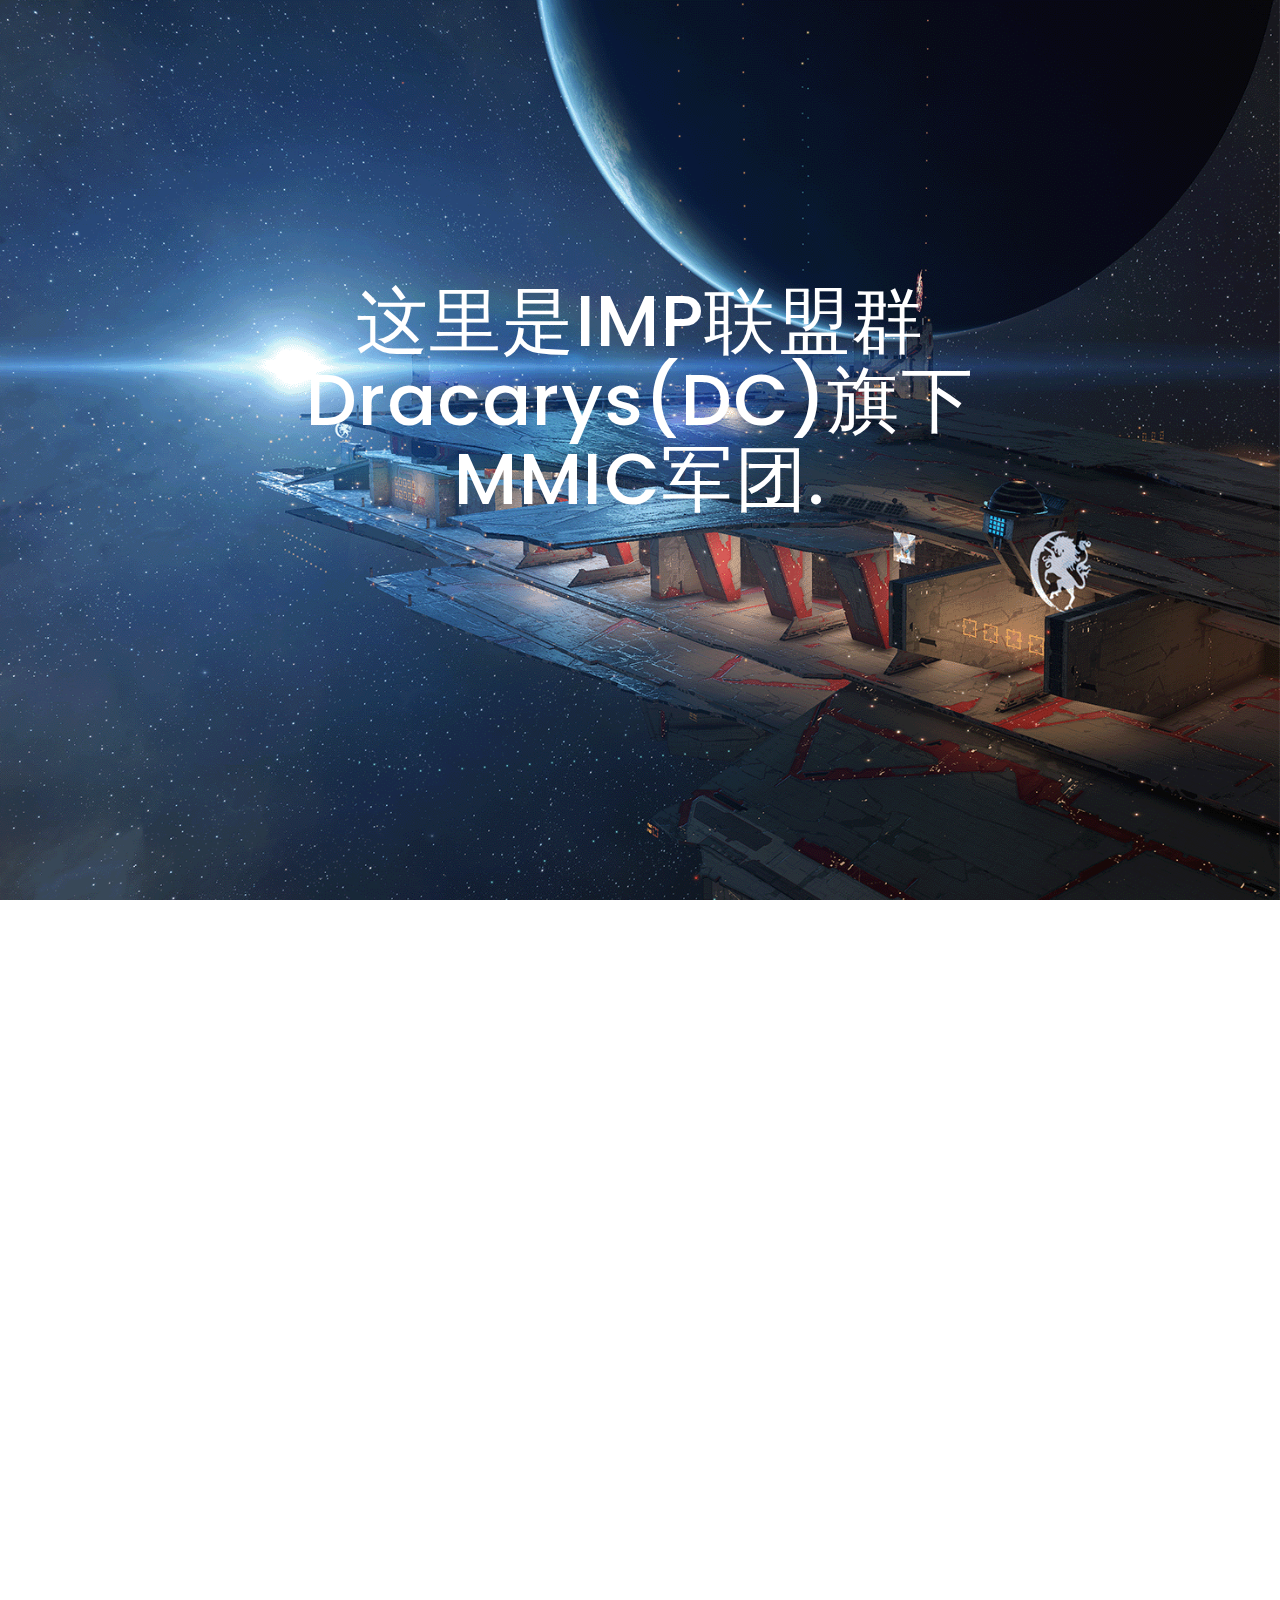
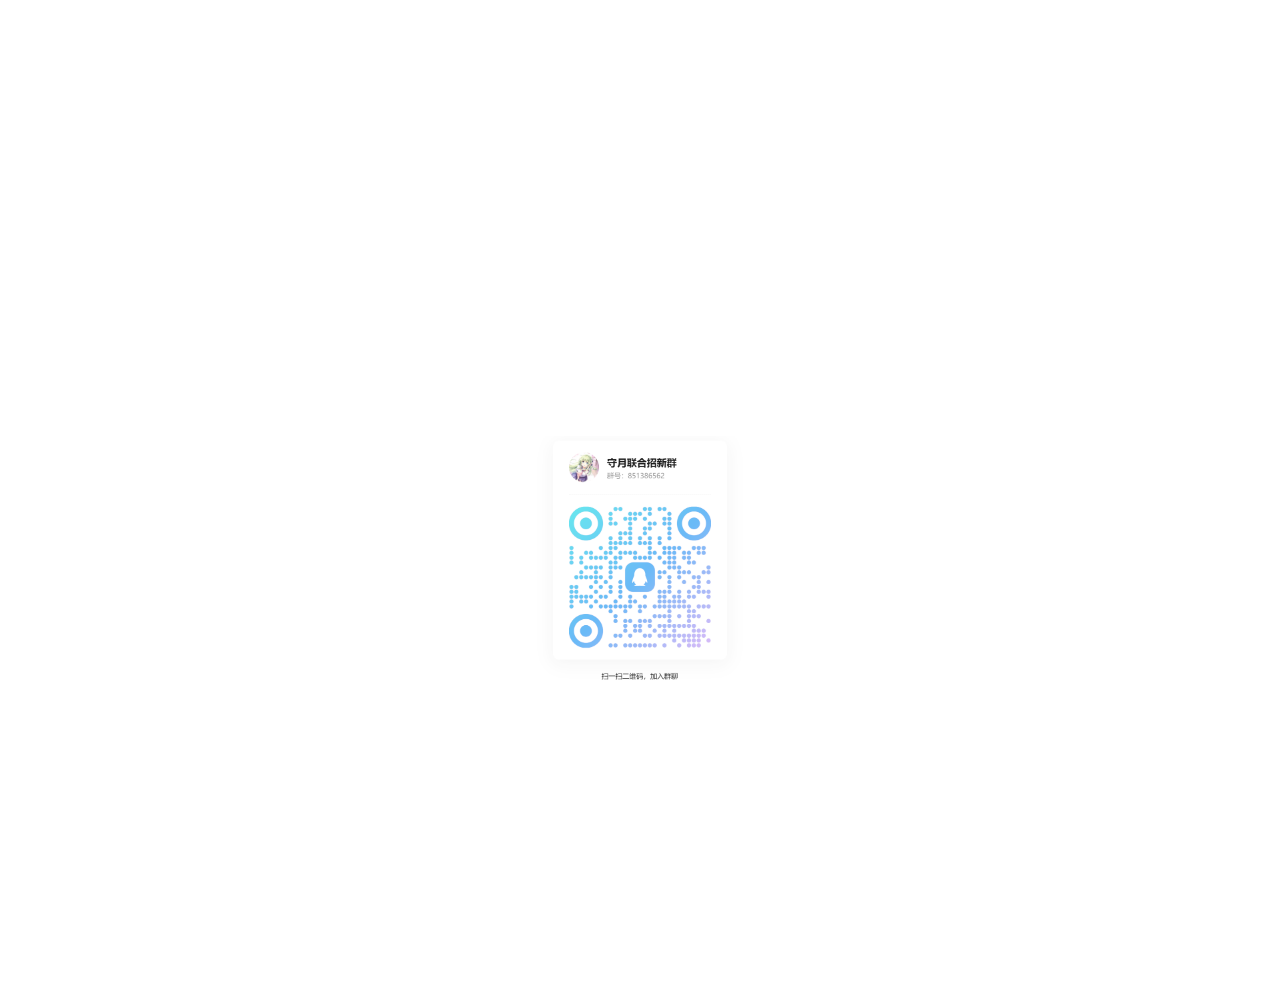
<file: index.html>
<!doctype html>

<html lang="zh">
   
   
<head>


    <!-- META -->
    <meta charset="utf-8">
    <meta name="robots" content="noodp">
    <meta name="viewport" content="width=device-width, initial-scale=1, maximum-scale=1, user-scalable=no">

    <!-- PAGE TITLE -->
    <title>MMIC</title>

    <!-- FAVICON -->
    <link rel="shortcut icon" href="assets/img/favicon.png">

    <!-- FONTS -->
    <link href="https://fonts.googleapis.com/css?family=Poppins:300,400,500,600,700&amp;subset=latin-ext" rel="stylesheet">

    <!-- STYLESHEETS -->
    <!-- CSS -->
    <link href="https://cdn.bootcdn.net/ajax/libs/twitter-bootstrap/4.6.2/css/bootstrap.min.css" rel="stylesheet" integrity="sha384-xOolHFLEh07PJGoPkLv1IbcEPTNtaed2xpHsD9ESMhqIYd0nLMwNLD69Npy4HI+N" crossorigin="anonymous">
    <link rel="stylesheet" type="text/css" href="assets/css/plugins.css">
    <link rel="stylesheet" type="text/css" href="assets/css/main.css">


</head>

   
<body>


    <!-- PRELOADER -->
    <div class="preloader">

        <div class="spinner"></div>

    </div>
    <!-- /PRELOADER -->
    <!-- IMAGE CONTAINER -->
    <div class="image-container">

        <div class="background-img"></div>

    </div>
    <!-- /IMAGE CONTAINER -->
    <!-- CONTENT AREA -->
    <div class="content-area">


        <!-- CONTENT AREA INNER -->
        <div class="content-area-inner">


            <!-- INTRO -->
            <section id="intro">


                <!-- CONTAINER MID -->
                <div class="container-mid">


                    <!-- ANIMATION CONTAINER -->
                    <div class="animation-container animation-fade-right" data-animation-delay="0">

                        <h1>这里是IMP联盟群Dracarys(DC)旗下MMIC军团.</h1>

                    </div>
                    <!-- /ANIMATION CONTAINER -->
                    <!-- ANIMATION CONTAINER -->
                    <div class="animation-container animation-fade-right" data-animation-delay="200">

                        <a href="#about" class="smooth-scroll">了解更多<div class="circle"><i class="fa fa-angle-down" aria-hidden="true"></i><i class="fa fa-angle-down" aria-hidden="true"></i></div></a>

                    </div>
                    <!-- /ANIMATION CONTAINER -->


                </div>
                <!-- /CONTAINER MID -->


            </section>
            <!-- /INTRO -->
            <!-- ABOUT -->
            <section id="about">


                <h3 class="headline scroll-animated">关于我们</h3>

                <p class="scroll-animated">
                    我们是IMP联盟群Dracarys(DC)联盟旗下的.MMIC军团。
                    军团自2018年9月加入IMP联盟群，已经度过了6年之久。
                    军团驻地位于逑瑞斯,军团提供摆烂至尊、炸鱼大佬、电鱼老祖、任务大神、
                    新人教官、顶级商人、种菜仙人、挖矿老头、无私制造佬等全方位大佬支持。
                    联盟群更是有12H使命必达快递公司和人称小jita的1DQ1市场，
                    让你购物，快递无忧。总有一款生产方式适合你，
                    现招募各类小伙伴，欢迎加入我们的大家庭！
                </p>

                <p class="scroll-animated">

                </p>


                <!-- CLIENTS -->
                <div class="row clients scroll-animated">


                    <div class="col-md-2 col-xs-6 justify-content-md-center align-self-center"></div>
                    <div class="col-md-4 col-xs-6 justify-content-md-center align-self-center"><img style="width:128px" class="img-responsive" src="assets/img/clients/dclogo.png" alt="MMIC_LOGO"></div>
                    <div class="col-md-4 col-xs-6 justify-content-md-center align-self-center"><img style="width:128px" class="img-responsive" src="assets/img/clients/mmiclogo.png" alt="DC_LOGO"></div>
                    <div class="col-md-2 col-xs-6 justify-content-md-center align-self-center"></div>


                </div>
                <!-- /CLIENTS -->


            </section>
            <!-- /ABOUT -->

            <!-- SERVICE -->
            <section id="service">


                <h3 class="headline scroll-animated">我们可以提供</h3>


                <!-- SERVICE LIST -->
                <ul class="services-list">


                    <!-- SERVICE ITEM -->
                    <li class="service-item scroll-animated">


                        <button class="btn btn-primary collapsed" type="button" data-toggle="collapse" data-target="#collapse-item-1" aria-expanded="false">丰富的资源</button>


                        <!-- COLLAPSE CONTENT -->
                        <div class="collapse" id="collapse-item-1">


                            <!-- COLLAPSE CONTENT INNER -->
                            <div class="well">

                                <p>军团提供新人一对一辅导，让你快速玩转新伊甸。</p>
                                <p>赠送入团启动资金<b><span style="color:red;">200M</span></b>、一套<b><span style="color:red;">+4</span></b>脑插（需注册ESI，且加入语音）。</p>
                                <p><b><span style="color:red;">免费赠送</span></b>联盟出勤所需船，仅某类船的第一艘（需技能达标）。</p>
                                <p>提供<b><span style="color:red;">全境产物</span></b>回收，上门取货，无需等待，当日结算。</p>
                                <p>军团每日不定时集结，包含过洞、散打、反收割等。<b><span style="color:red;">（战损全补）</span></b></p>
                            </div>
                            <!-- /COLLAPSE CONTENT INNER -->


                        </div>
                        <!-- /COLLAPSE CONTENT -->


                    </li>
                    <!-- /SERVICE ITEM -->
                    <!-- SERVICE ITEM -->
                    <li class="service-item scroll-animated">


                        <button class="btn btn-primary collapsed" type="button" data-toggle="collapse" data-target="#collapse-item-2" aria-expanded="false">强大的联盟</button>


                        <!-- COLLAPSE CONTENT -->
                        <div class="collapse" id="collapse-item-2">


                            <!-- COLLAPSE CONTENT INNER -->
                            <div class="well">

                                <p>
                                    提供联盟队<b><span style="color:red;">双份补损</span></b>，联盟队战损后，联盟补一份，军团补一份。可能有的赚，但绝对<b><span style="color:red;">不会亏</span></b>。
                                </p>
                                <p>
                                    军团提供旗舰扶持，入团满6个月，技能达标，出勤达标6个月<b><span style="color:red;">（赠送第一条无畏，第一条后勤航，第一条小航，总共三条旗舰）。</span></b>
                                </p>
                                <p>提供短途快递，联盟群提供<b><span style="color:red;">12H</span></b>当日到达快递。</p>
                                <p>军团、联盟、联盟群等<b><span style="color:red;">各种兴趣小组</span></b>，丰富你的游戏内容。</p>
                                
                            </div>
                            <!-- /COLLAPSE CONTENT INNER -->


                        </div>
                        <!-- /COLLAPSE CONTENT -->


                    </li>
                    <!-- /SERVICE ITEM -->

                </ul>
                <!-- /SERVICE LIST -->


            </section>
            <!-- /SERVICE -->
           
            <!-- CONTACT -->
            <section id="contact">


                <h3 class="headline scroll-animated">联系我们</h3>


                <div class="row">
                    <div class="col-md-4"></div>
                    <div class="col-md-4"><img class="img-responsive" src="assets/img/qqqun.png" alt="QQ"></div>
                    <div class="col-md-4"></div>
                </div>


            </section>
            <!-- /CONTACT -->

            <!-- FOOTER -->
            <section id="footer">





                <p class="scroll-animated">© 2018-2024 Dracarys.MMIC</p>


            </section>
            <!-- /FOOTER -->


        </div>
        <!-- /CONTENT AREA INNER -->


    </div>
    <!-- /CONTENT AREA -->
    <!-- JAVASCRIPTS -->
    <script type="text/javascript" src="assets/js/plugins.js"></script>
    <script type="text/javascript" src="assets/js/main.js"></script>
    <!-- jQuery and JavaScript Bundle with Popper -->
    <script src="https://cdn.bootcdn.net/ajax/libs/twitter-bootstrap/4.6.2/js/bootstrap.bundle.min.js" integrity="sha384-7ymO4nGrkm372HoSbq1OY2DP4pEZnMiA+E0F3zPr+JQQtQ82gQ1HPY3QIVtztVua" crossorigin="anonymous"></script>


</body> 
    
    
</html>
</file>
<file: assets/css/main.css>
/******************************************************************


	------------------------
	-- TABLE OF CONTENTS --
	------------------------
	
	--  01. Basic
	--  02. Preloader
    --  03. Image Container
    --  04. Content Area
    --  05. Content Area --> Intro
    --  06. Content Area --> About
    --  07. Content Area --> Service
    --  08. Content Area --> Work
    --  09. Content Area --> Contact
    --  10. Content Area --> Footer
 
 
 ******************************************************************/




/** 1. Basic
*******************************************************************/

html
{
    font-size: 10px;
}

body
{
    font-family: 'Poppins', sans-serif;
    font-weight: 300;
    font-style: normal;

    color: #fff;
    background: #fff;

    -webkit-font-smoothing: antialiased;
}

h1,
h2,
h3,
h4,
h5,
h6
{
    font-weight: normal;

    letter-spacing: .02em;

    color: #fff;
}

h1
{
    font-size: 7.2rem;
}

h2
{
    font-size: 3.9rem;
}

h3
{
    font-size: 3.4rem;
}

h4
{
    font-size: 2.9rem;
}

h5
{
    font-size: 2.3rem;
}

h6
{
    font-size: 1.9rem;
}

p
{
    font-size: 1.8rem;
    line-height: 1.7em;
}

a,
a:hover,
a:focus
{
    cursor: pointer;
    -webkit-transition: all 300ms ease;
         -o-transition: all 300ms ease;
            transition: all 300ms ease;
    text-decoration: none;

    color: #fff;
}

button
{
    border: 2px solid #fff;
    background: none;
}

.btn-primary,
.btn-primary:hover,
.btn-primary:focus,
.btn-primary:active
{
    border-color: #fff !important;
    outline: none !important;
    background: none !important;
    -webkit-box-shadow: none;
            box-shadow: none;
}

@media (max-width:600px)
{
    html
    {
        font-size: 8px;
    }
}

@media (max-width:500px)
{
    html
    {
        font-size: 7px;
    }
}



/** 2. Preloader
*******************************************************************/

.preloader
{
    position: fixed;
    z-index: 100000;
    top: 0;
    right: 0;

    overflow: hidden;

    width: 100%;
    height: 100%;

    background: #fff;
}

.preloader.hide-preloader
{
    width: 0;

    -webkit-transition: .7s ease .3s;
         -o-transition: .7s ease .3s;
            transition: .7s ease .3s;
}

.preloader .spinner
{
    position: absolute;
    top: 50%;
    left: 50%;

    display: block;

    width: 50px;
    height: 50px;
    margin-top: -25px;
    margin-left: -25px;

    -webkit-animation: spinner-pulse .6s infinite ease-in-out;
            animation: spinner-pulse .6s infinite ease-in-out;
    text-align: center;

    opacity: 1;
    border-radius: 100%;
    background-color: #111;
}

.preloader.hide-preloader .spinner
{
    -webkit-transition: .3s ease;
         -o-transition: .3s ease;
            transition: .3s ease;

    opacity: 0;
}

@-webkit-keyframes spinner-pulse
{
    0%
    {
        -webkit-transform: scale(0);
    }
    100%
    {
        -webkit-transform: scale(1.0);

        opacity: 0;
    }
}

@keyframes spinner-pulse
{
    0%
    {
        -webkit-transform: scale(0);
                transform: scale(0);
    }
    100%
    {
        -webkit-transform: scale(1.0);
                transform: scale(1.0);

        opacity: 0;
    }
}



/** 3. Image Container
*******************************************************************/

.image-container
{
    position: fixed;
    z-index: -1;
    top: 0;
    left: 0;

    width: 100%;
    height: 100%;
}

.image-container .background-img
{
    position: absolute;
    z-index: 1;
    top: 0;
    left: 0;

    width: 100%;
    height: 100%;

    -webkit-transition: opacity 1s ease;
         -o-transition: opacity 1s ease;
            transition: opacity 1s ease;

    background: url(../img/background1.png);
    background-repeat: no-repeat;
    background-size: cover;
}



/** 4. Content Area
*******************************************************************/

.content-area
{
    position: relative;
    left: 0;

    width: 100%;
}

.content-area .content-area-inner
{
    position: relative;

    width: 100%;
    padding: 0 20px;
    overflow-x: hidden;
}

.content-area .content-area-inner section
{
    max-width: 700px;
    margin: 0 auto 20vh auto;
}

.content-area .content-area-inner section:last-child
{
    margin-bottom: 10vh;
}

.content-area .content-area-inner section h3.headline
{
    margin-bottom: 1.4em;
}



/** 5. Content Area --> Intro
*******************************************************************/

#intro
{
    position: relative;

    height: 100vh;
    margin-bottom: 0;

    text-align: center;
}

#intro .container-mid
{
    position: absolute;
    top: 50%;

    width: 100%;

    -webkit-transform: translateY(-50%);
        -ms-transform: translateY(-50%);
            transform: translateY(-50%);
}

#intro .container-mid h1
{
    font-weight: 500;

    margin-bottom: .6em;
}

#intro .container-mid a
{
    font-size: 2.5rem;
    line-height: 2.92em;

    position: relative;

    display: inline-block;
    overflow: hidden;

    -webkit-transition: .2s ease;
         -o-transition: .2s ease;
            transition: .2s ease;
    letter-spacing: .04em;

    border-radius: 100px;
}

#intro .container-mid a .circle
{
    font-size: 1em;
    line-height: 5.7rem;

    position: relative;

    display: inline-block;
    overflow: hidden;

    width: 5.7rem;
    height: 5.7rem;
    margin-left: 1em;

    vertical-align: middle;

    border: 3px solid #fff;
    border-radius: 100%;
}

#intro .container-mid a .circle i
{
    position: absolute;
    top: 50%;
    left: 0;

    width: 100%;

    -webkit-transform: translateY(-50%);
        -ms-transform: translateY(-50%);
            transform: translateY(-50%);
    text-align: center;
}

#intro .container-mid a .circle i:first-child
{
    top: -50%;
}

#intro .container-mid a:hover .circle i:first-child
{
    top: 50%;

    -webkit-transition: .15s ease;
         -o-transition: .15s ease;
            transition: .15s ease;
}

#intro .container-mid a .circle i:last-child
{
    top: 50%;
}

#intro .container-mid a:hover .circle i:last-child
{
    top: 150%;

    -webkit-transition: .15s ease;
         -o-transition: .15s ease;
            transition: .15s ease;
}

#intro .animation-container
{
    -webkit-transition: .5s ease;
         -o-transition: .5s ease;
            transition: .5s ease;
}

#intro .animation-container.animation-fade
{
    opacity: 0;
}

#intro .animation-container.animation-fade.run-animation
{
    opacity: 1;
}

#intro .animation-container.animation-fade-up
{
    -webkit-transform: translateY(10vh);
        -ms-transform: translateY(10vh);
            transform: translateY(10vh);

    opacity: 0;
}

#intro .animation-container.animation-fade-up.run-animation
{
    -webkit-transform: translateY(0);
        -ms-transform: translateY(0);
            transform: translateY(0);

    opacity: 1;
}

#intro .animation-container.animation-fade-down
{
    -webkit-transform: translateY(-10vh);
        -ms-transform: translateY(-10vh);
            transform: translateY(-10vh);

    opacity: 0;
}

#intro .animation-container.animation-fade-down.run-animation
{
    -webkit-transform: translateY(0);
        -ms-transform: translateY(0);
            transform: translateY(0);

    opacity: 1;
}

#intro .animation-container.animation-fade-left
{
    -webkit-transform: translateX(10vh);
        -ms-transform: translateX(10vh);
            transform: translateX(10vh);

    opacity: 0;
}

#intro .animation-container.animation-fade-left.run-animation
{
    -webkit-transform: translateX(0);
        -ms-transform: translateX(0);
            transform: translateX(0);

    opacity: 1;
}

#intro .animation-container.animation-fade-right
{
    -webkit-transform: translateX(-10vh);
        -ms-transform: translateX(-10vh);
            transform: translateX(-10vh);

    opacity: 0;
}

#intro .animation-container.animation-fade-right.run-animation
{
    -webkit-transform: translateX(0);
        -ms-transform: translateX(0);
            transform: translateX(0);

    opacity: 1;
}



/** 6. Content Area --> About
*******************************************************************/

#about p
{
    margin-bottom: 2.2em;
}

#about p:last-child
{
    margin-bottom: 0;
}

#about .clients img
{
    margin-top: 3rem;
}



/** 7. Content Area --> Service
*******************************************************************/

#service .services-list
{
    margin-bottom: 0;
    padding: 0;

    list-style: none;
}

#service .services-list li
{
    display: block;
}

#service .services-list li button
{
    font-size: 2.4rem;
    font-size: 2rem;
    font-weight: 300;
    line-height: 3.4em;

    position: relative;

    display: block;

    width: 100%;
    margin-bottom: 1rem;
    padding: 0;

    text-align: left;

    border: none;
    border-bottom: 2px solid #ccc;
    border-radius: 0;
}

#service .services-list li button:after
{
    font: normal normal normal 14px/1 FontAwesome;
    font-size: 1.7rem;

    position: absolute;
    top: 50%;
    right: 0;

    content: '\f078';
    -webkit-transform: translateY(-50%);
        -ms-transform: translateY(-50%);
            transform: translateY(-50%);

    color: #fff;
}

#service .services-list li .well
{
    min-height: 20px;
    margin-bottom: 0;
    padding: 0;
    padding-top: 2.5rem;
    padding-bottom: 2.5rem;

    -webkit-transition: 1s ease;
         -o-transition: 1s ease;
            transition: 1s ease;

    border: none;
    border-radius: 0;
    background-color: rgba(0,0,0,0);
    -webkit-box-shadow: none;
            box-shadow: none;
}



/** 8. Content Area --> Work
*******************************************************************/

#work .showcase .item
{
    position: relative;

    overflow: hidden;

    width: 100%;
    height: 22rem;
    margin: 0;
    margin-bottom: 6vh;

    cursor: pointer;

    border-radius: 0;
    background: #111;
}

#work .showcase .item:last-child
{
    margin-bottom: 0;
}

#work .showcase .item .info
{
    position: absolute;
    z-index: 100;
    top: 0;
    left: 0;

    width: 0;
    height: 100%;

    -webkit-transition: .25s ease;
         -o-transition: .25s ease;
            transition: .25s ease;

    color: #fff;
    background: #fff;
    background: -webkit-linear-gradient(left, rgba(143,151,219,1) 1%,rgba(0,0,0,0) 100%);
    background: -webkit-gradient(linear, left top, right top, color-stop(1%, rgba(143,151,219,1)),to(rgba(0,0,0,0)));
    background:      -o-linear-gradient(left, rgba(143,151,219,1) 1%,rgba(0,0,0,0) 100%);
    background:         linear-gradient(to right, rgba(143,151,219,1) 1%,rgba(0,0,0,0) 100%);

    filter: progid:DXImageTransform.Microsoft.gradient( startColorstr='#8f97db', endColorstr='#00000000',GradientType=1 );
}

#work .showcase .item:hover .info
{
    width: 100%;
}

#work .showcase .item .info .container-mid
{
    position: absolute;
    top: 50%;
    left: 0;

    width: 100%;
    padding: 0 6rem;

    -webkit-transform: translateY(-50%);
        -ms-transform: translateY(-50%);
            transform: translateY(-50%);
}

#work .showcase .item .info .container-mid h5
{
    margin: 0;
    margin-bottom: .2em;

    -webkit-transform: translateX(4vh);
        -ms-transform: translateX(4vh);
            transform: translateX(4vh);

    opacity: 0;
    color: #fff;
}

#work .showcase .item:hover .info .container-mid h5
{
    -webkit-transition: .15s ease .15s;
         -o-transition: .15s ease .15s;
            transition: .15s ease .15s;
    -webkit-transform: translateX(0);
        -ms-transform: translateX(0);
            transform: translateX(0);

    opacity: 1;
}

#work .showcase .item .info .container-mid p
{
    position: relative;

    margin-bottom: 0;
    padding-left: 1.4rem;

    -webkit-transform: translateX(4vh);
        -ms-transform: translateX(4vh);
            transform: translateX(4vh);
    letter-spacing: .025em;

    opacity: 0;
}

#work .showcase .item:hover .info .container-mid p
{
    -webkit-transition: .15s ease .2s;
         -o-transition: .15s ease .2s;
            transition: .15s ease .2s;
    -webkit-transform: translateX(0);
        -ms-transform: translateX(0);
            transform: translateX(0);

    opacity: 1;
}

#work .showcase .item .info .container-mid p:before
{
    position: absolute;
    top: 50%;
    left: 0;

    width: .6em;
    height: 1px;

    content: '';
    -webkit-transform: translateY(-50%);
        -ms-transform: translateY(-50%);
            transform: translateY(-50%);

    background: #fff;
}

#work .showcase .item .background-image
{
    position: absolute;
    top: 0;
    left: 0;

    width: 100%;
    height: 100%;

    background-repeat: no-repeat;
    background-position: center;
    background-size: cover;
}

.featherlight .featherlight-content
{
    max-height: 95%;
    padding: 0;

    border-bottom: 0;
    background: rgba(140, 148, 216, .7);
}

.featherlight .featherlight-content  .featherlight-close-icon
{
    font-size: 2.8rem;
    line-height: 2em;

    top: 4.5vh;
    right: 4vh;

    width: 2em;

    -webkit-transform: translate(50%,-50%);
        -ms-transform: translate(50%,-50%);
            transform: translate(50%,-50%);

    color: #fff;
    outline: none !important;
    background: none;
}

.featherlight .featherlight-content .work-lightbox
{
    max-width: 900px;
    padding: 9vh 8vh;

    text-align: center;
}

.featherlight .featherlight-content .work-lightbox img
{
    margin: 0 auto 6vh auto;
}

.featherlight .featherlight-content .work-lightbox h3
{
    margin-bottom: .2em;
}

.featherlight .featherlight-content .work-lightbox p.subline
{
    margin-bottom: 1.6em;

    letter-spacing: .025em;
}

.featherlight .featherlight-content .work-lightbox p
{
    max-width: 660px;
    margin: 0 auto;
    margin-bottom: 2em;
}

.featherlight .featherlight-content .work-lightbox p:last-child
{
    margin-bottom: 0;
}



/** 9. Content Area --> Contact
*******************************************************************/

#contact #contact-form
{
    position: relative;
}

#contact #contact-form .fhp-input
{
    display: none;

    pointer-events: none;

    opacity: 0;
}

#contact #contact-form input,
#contact #contact-form textarea,
#contact #contact-form button
{
    font-size: 2rem;

    margin-bottom: 3.4vh;

    -webkit-transition: .3s ease;
         -o-transition: .3s ease;
            transition: .3s ease;

    color: #fff;
    border: none;
    border-bottom: 2px solid #fff;
    border-radius: 0;
    outline: none !important;
    background: none;
    -webkit-box-shadow: none !important;
            box-shadow: none !important;
}

#contact #contact-form.success input,
#contact #contact-form.success textarea,
#contact #contact-form.success button
{
    border: none;
}

#contact #contact-form.success input,
#contact #contact-form.success textarea,
#contact #contact-form.success button
{
    line-height: 0;

    height: 0;
    margin: 0;
    padding: 0;

    opacity: 0;
}

#contact #contact-form input::-webkit-input-placeholder,
#contact #contact-form textarea::-webkit-input-placeholder
{
    color: #fff;
}

#contact #contact-form input:-ms-input-placeholder,
#contact #contact-form textarea:-ms-input-placeholder
{
    color: #fff;
}

#contact #contact-form input::-ms-input-placeholder,
#contact #contact-form textarea::-ms-input-placeholder
{
    color: #fff;
}

#contact #contact-form input::placeholder,
#contact #contact-form textarea::placeholder
{
    color: #fff;
}

#contact #contact-form input.error,
#contact #contact-form textarea.error
{
    border-color: red;
}

#contact #contact-form input
{
    line-height: 3.2em;

    height: 3.4em;
    padding: 0;
}

#contact #contact-form textarea
{
    line-height: 1.7em;

    min-width: 100%;
    max-width: 100%;
    height: 8em;
    margin-bottom: 4.4rem;
    padding: 0;
    padding-top: 1em;
}

#contact #contact-form button
{
    line-height: 3.2em;

    position: relative;

    display: inline-block;
    overflow: hidden;

    width: auto;
    height: 3.2em;
    margin-bottom: 0;
    padding: 0;

    border: none !important;
    background: none !important;
}

#contact #contact-form button .circle
{
    font-size: 1em;
    line-height: 5rem;

    position: relative;

    display: inline-block;
    overflow: hidden;

    width: 5rem;
    height: 5rem;
    margin-left: 1em;

    vertical-align: middle;

    border: 2px solid #fff;
    border-radius: 100%;
}

#contact #contact-form button .circle i
{
    position: absolute;
    top: 50%;
    left: 0;

    width: 100%;

    -webkit-transform: translateY(-50%);
        -ms-transform: translateY(-50%);
            transform: translateY(-50%);
    text-align: center;
}

#contact #contact-form button .circle i:first-child
{
    -webkit-transform: translate(-100%,-50%);
        -ms-transform: translate(-100%,-50%);
            transform: translate(-100%,-50%);
}

#contact #contact-form button:hover .circle i:first-child
{
    -webkit-transition: .15s ease;
         -o-transition: .15s ease;
            transition: .15s ease;
    -webkit-transform: translate(0,-50%);
        -ms-transform: translate(0,-50%);
            transform: translate(0,-50%);
}

#contact #contact-form button .circle i:last-child
{
    -webkit-transform: translate(0,-50%);
        -ms-transform: translate(0,-50%);
            transform: translate(0,-50%);
}

#contact #contact-form button:hover .circle i:last-child
{
    -webkit-transition: .15s ease;
         -o-transition: .15s ease;
            transition: .15s ease;
    -webkit-transform: translate(100%,-50%);
        -ms-transform: translate(100%,-50%);
            transform: translate(100%,-50%);
}


#contact #contact-form .success-message
{
    font-size: 2rem;
    line-height: 0;

    position: relative;
    bottom: 0;
    left: 0;

    height: 0;
    margin-top: -1.6em;
    padding: 0 2em;

    -webkit-transition: .2s ease;
         -o-transition: .2s ease;
            transition: .2s ease;
    pointer-events: none;

    opacity: 0;
    color: #fff;
    border: 2px solid limegreen;
    border-radius: 0;
    background: none;
}

#contact #contact-form.success .success-message
{
    line-height: 6em;

    height: 6em;

    pointer-events: all;

    opacity: 1;
}

#contact #contact-form .success-message i
{
    font-size: 2.4rem;

    margin-right: .7em;
}



/** 10. Content Area --> Footer
*******************************************************************/

#footer .social-icons
{
    padding: 0;

    list-style: none;
}

#footer .social-icons li
{
    display: inline-block;
}

#footer .social-icons li a
{
    font-size: 1.5rem;
    line-height: 5rem;
    line-height: calc(5rem - 4px);

    position: relative;

    display: block;
    overflow: hidden;

    width: 5rem;
    height: 5rem;
    margin: 0;
    margin-right: 1em;

    text-align: center;

    color: #fff;
    border: 2px solid #fff;
    border-radius: 100%;
    background: none;
}

#footer .social-icons li a i
{
    position: absolute;
    top: 50%;
    left: 0;

    width: 100%;

    -webkit-transform: translateY(-50%);
        -ms-transform: translateY(-50%);
            transform: translateY(-50%);
    text-align: center;
}

#footer .social-icons li a i:first-child
{
    top: -50%;
}

#footer .social-icons li a:hover i:first-child
{
    top: 50%;

    -webkit-transition: .15s ease;
         -o-transition: .15s ease;
            transition: .15s ease;
}

#footer .social-icons li a i:last-child
{
    top: 50%;
}

#footer .social-icons li a:hover i:last-child
{
    top: 150%;

    -webkit-transition: .15s ease;
         -o-transition: .15s ease;
            transition: .15s ease;
}

#footer p
{
    margin-top: 2em;
}

#footer p a
{
    color: #fff;
    border-bottom: 1px solid #eee;
}
</file>
